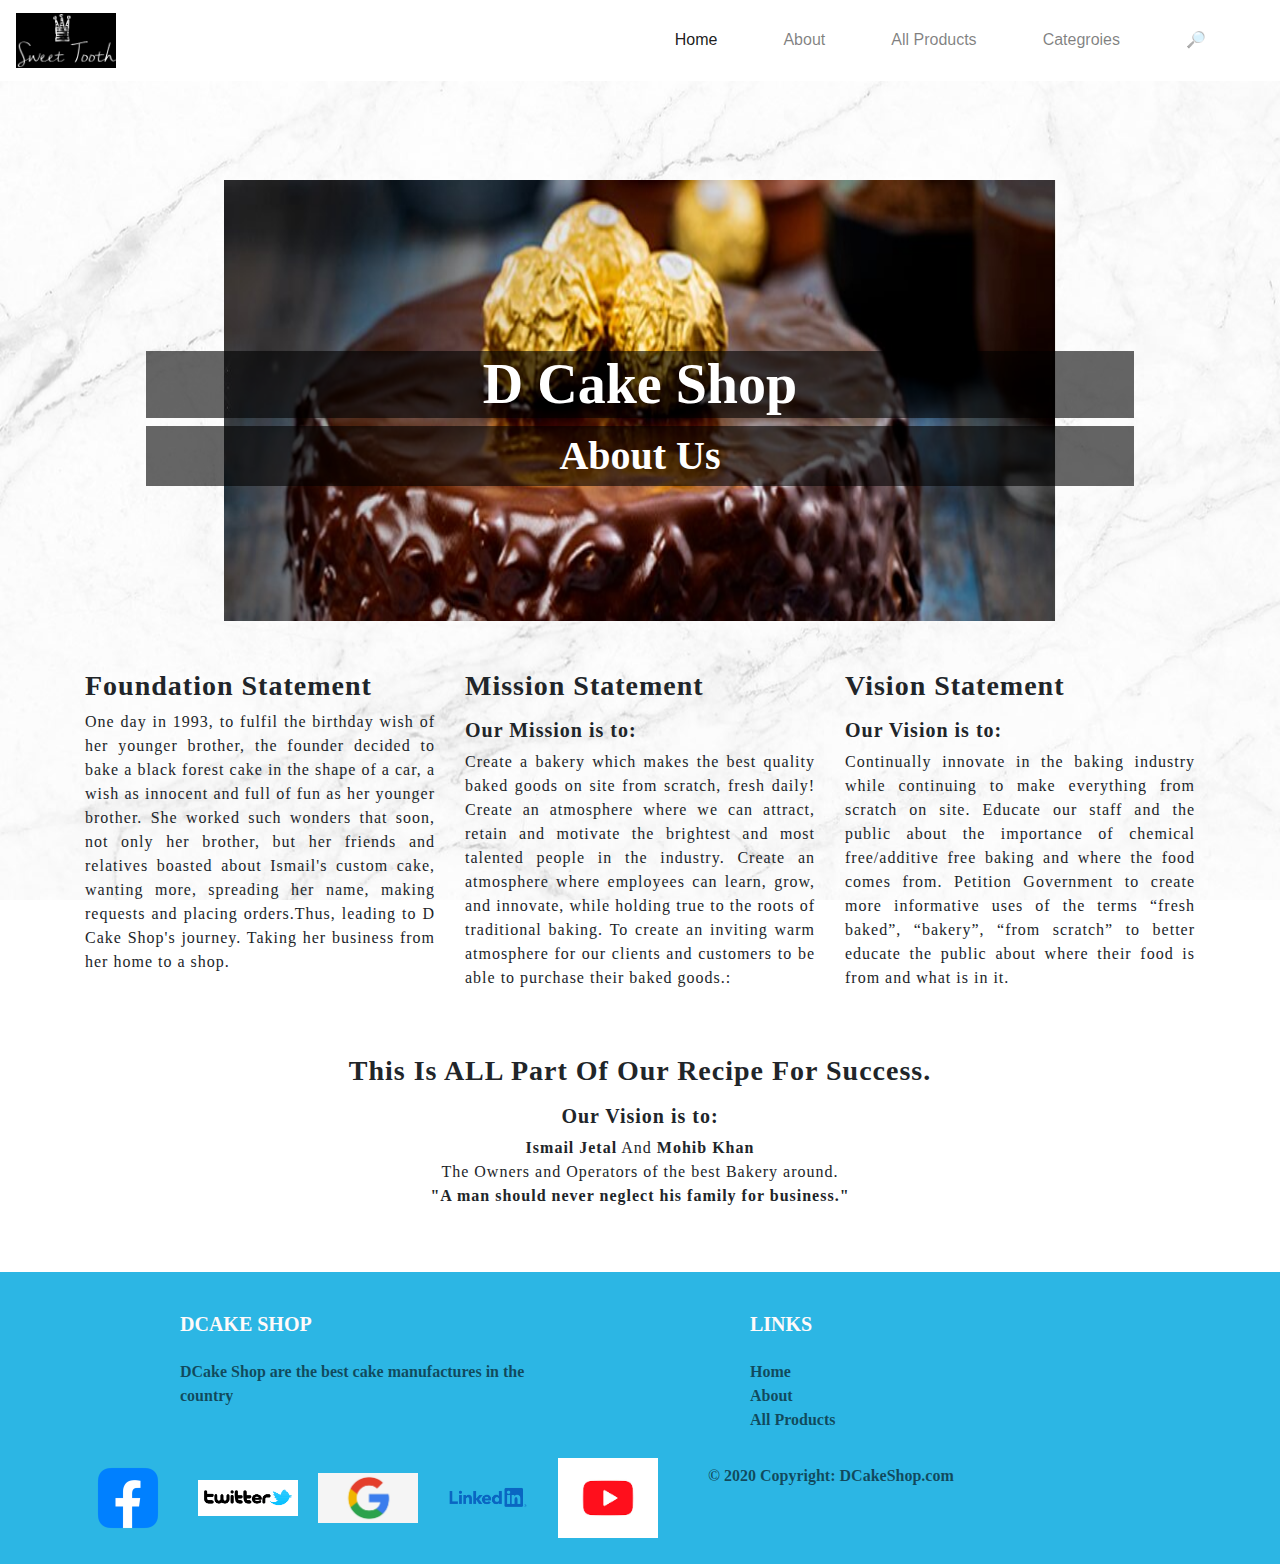
<file: aboutus.html>
<!DOCTYPE html>
<html lang="en">

<head>
  <meta charset="UTF-8">
  <meta name="viewport" content="width=device-width, initial-scale=1.0">
  <title>DCakeShop About Us</title>
  <link rel="shortcut icon" type="image/x-icon" href="./images/logo.png">
  <link rel="stylesheet" href="https://stackpath.bootstrapcdn.com/bootstrap/4.4.1/css/bootstrap.min.css"
    integrity="sha384-Vkoo8x4CGsO3+Hhxv8T/Q5PaXtkKtu6ug5TOeNV6gBiFeWPGFN9MuhOf23Q9Ifjh" crossorigin="anonymous">
  <link rel="stylesheet" type="text/css" href="css/style.css">
</head>

<body>
  <section class="navcon">
    <!-- <ul class="navbar-nav m-0">
    <li class="nav-item">
      <a class="nav-link" class="text-dark" href="aboutus.html">About</a>
    </li>
  </ul> -->

    <nav class="navbar navbar-expand-lg navbar-light">
      <a class="navbar-brand" href="#"><img src="images/logo.png" style="background-color: black;" width="100"></a>
      <button class="navbar-toggler" type="button" data-toggle="collapse" data-target="#navbarSupportedContent"
        aria-controls="navbarSupportedContent" aria-expanded="false" aria-label="Toggle navigation">
        <span class="navbar-toggler-icon"></span>
      </button>

      <div class="collapse navbar-collapse" id="navbarSupportedContent">
        <ul class="navbar-nav ml-auto">
          <li class="nav-item active">
            <a class="nav-link" href="index.html">Home <span class="sr-only">(current)</span></a>
          </li>
          <li class="nav-item">
            <a class="nav-link" href="aboutus.html">About</a>
          </li>
          <li class="nav-item">
            <a class="nav-link" href="allproducts.html">All Products</a>
          </li>
          <li class="nav-item">
            <a class="nav-link" href="#">Categroies</a>
          </li>
          <li class="nav-item">
            <a class="nav-link" href="#">&#128270;</a>
          </li>
        </ul>
      </div>
    </nav>

    <section class="abtus"
      style="background: url(images/about-us-background-img-1.jpg) right no-repeat; background-attachment: fixed;">
      <div class="main"
        style=" width: 100%; height: 60vh; background: url(images/cakebg5.jpg) no-repeat center center; background-attachment: fixed; background-size: 65% 60%;">
        <div class="container">
          <div class="title text-center">
            <h3 class="text-white font-weight-bold stfont display-4">D Cake Shop</h3>
            <span class="d-block text-white font-weight-bold stfont" style="font-size: 40px;">About Us</span>
          </div>
        </div>
      </div>
    </section>

    <section
      style="background: url(images/about-us-background-img-1.jpg) right no-repeat;  background-attachment: fixed;">
      <div class="container" style="letter-spacing: 1px;">

        <div class="row">
          <div class="col-md-4">
            <!-- Started Here -->
            <h3 class="mt-5 stfont font-weight-bold">Foundation Statement</h3>
            <p class="mt-1 stfont text-justify"> One day in 1993, to fulfil the birthday wish of her younger brother,
              the founder decided to bake a black
              forest cake in the shape of a car, a wish as innocent and full of fun as her younger brother. She worked
              such
              wonders that soon, not only her brother, but her friends and relatives boasted about Ismail's custom
              cake, wanting more, spreading her name, making requests and placing orders.Thus, leading to D Cake Shop's
              journey. Taking her business from her home to a shop.</p>
            <!-- Ended here -->
          </div>

          <div class="col-md-4">
            <!-- Started Here -->
            <h3 class="mt-5 stfont font-weight-bold">Mission Statement</h3>
            <h3 class="mt-3 stfont " style="font-size: 20px; font-weight: 600 !important;">Our Mission is to:</h3>
            <p class="stfont text-justify"> Create a bakery which makes the best quality baked goods on site from
              scratch, fresh daily!

              Create an atmosphere where we can attract, retain and motivate the brightest and most talented people in
              the industry.

              Create an atmosphere where employees can learn, grow, and innovate, while holding true to the roots of
              traditional baking.

              To create an inviting warm atmosphere for our clients and customers to be able to purchase their baked
              goods.:</p>
            <!-- Ended here -->
          </div>

          <div class="col-md-4">
            <!-- Started Here -->
            <h3 class="mt-5 stfont font-weight-bold">Vision Statement</h3>
            <h3 class="mt-3 stfont " style="font-size: 20px; font-weight: 600 !important;">Our Vision is to:</h3>
            <p class="mt-1 stfont text-justify">
              Continually innovate in the baking industry while continuing to make everything from scratch on site.

              Educate our staff and the public about the importance of chemical free/additive free baking and where the
              food comes from.

              Petition Government to create more informative uses of the terms “fresh baked”, “bakery”, “from scratch”
              to better educate the public about where their food is from and what is in it.
              <!-- Ended here -->


          </div>
        </div>
        <div class="text-center pb-5">
          <!-- Started Here -->
          <h3 class="mt-5 text-center stfont font-weight-bold">This Is ALL Part Of Our Recipe For Success.</h3>
          <h3 class="mt-3 text-center stfont " style="font-size: 20px; font-weight: 600 !important;">Our Vision is to:
          </h3>
          <p class="mt-1 text-center stfont text-justify">
            <b>Ismail Jetal</b> And <b>Mohib Khan</b>
            <br>
            The Owners and Operators of the best Bakery around.
            <br>
            <b>"A man should never neglect his family for business."</b>
            <!-- Ended here -->
        </div>
    </section>





    <footer class="page-footer font-small text-white bg-dark pt-4">

      <!-- Footer Links -->
      <div class="container text-center text-md-left">

        <!-- Grid row -->
        <div class="row">

          <!-- Grid column -->
          <div class="col-md-4 mx-auto">

            <!-- Content -->
            <h5 class="font-weight-bold text-uppercase mt-3 mb-4">DCake Shop</h5>
            <p>DCake Shop are the best cake manufactures in the country</p>

          </div>
          <!-- Grid column -->

          <hr class="clearfix w-100 d-md-none">

          <!-- Grid column -->
          <div class="col-md-2 mx-auto">

            <!-- Links -->
            <h5 class="font-weight-bold text-uppercase mt-3 mb-4">Links</h5>

            <ul class="list-unstyled">
              <li>
                <a href="index.html">Home</a>
              </li>
              <li>
                <a href="aboutus.html">About</a>
              </li>
              <li>
                <a href="allproducts.html">All Products</a>
              </li>
            </ul>

          </div>


          <hr class="clearfix w-100 d-md-none">

          <hr>

           <!-- Social buttons -->
        <ul class="list-unstyled list-inline text-center">
          <li class="list-inline-item">
            <a class="btn-floating btn-fb mx-1">
              <i class="fab fa-facebook-f"><a href="#"><img 
                width="100rem" height="auto"
                src="./images/Social buttons-1.jpg" alt=""></a> </i>
            </a>
          </li>
          <li class="list-inline-item">
            <a class="btn-floating btn-tw mx-1">
              <i class="fab fa-twitter"><a href="#"><img 
                width="100rem" height="auto"
                src="./images/Social buttons-2.jpg" alt=""></a> </i>
            </a>
          </li>
          <li class="list-inline-item">
            <a class="btn-floating btn-gplus mx-1">
              <i class="fab fa-google-plus-g"><a href="#"><img 
                width="100rem" height="auto"
                src="./images/Social buttons-5.jpg" alt=""></a></i>
            </a>
          </li>
          <li class="list-inline-item">
            <a class="btn-floating btn-li mx-1">
              <i class="fab fa-linkedin-in"><a href="#"><img 
                width="100rem" height="auto"
                src="./images/Social buttons-3.jpg" alt=""></a></i>
            </a>
          </li>
          <li class="list-inline-item">
            <a class="btn-floating btn-dribbble mx-1">
              <i class="fab fa-dribbble"><a href="#"><img 
                width="100rem" height="auto"
                src="./images/Social buttons-4.jpg" alt=""></a> </i>
            </a>
          </li>
        </ul>
          <!-- Social buttons -->

          <div class="footer-copyright text-center py-3">© 2020 Copyright:
            <a href="index.html"> DCakeShop.com</a>
          </div>

    </footer>
  </section>

  <script src="https://code.jquery.com/jquery-3.4.1.slim.min.js"
    integrity="sha384-J6qa4849blE2+poT4WnyKhv5vZF5SrPo0iEjwBvKU7imGFAV0wwj1yYfoRSJoZ+n"
    crossorigin="anonymous"></script>
  <script src="https://cdn.jsdelivr.net/npm/popper.js@1.16.0/dist/umd/popper.min.js"
    integrity="sha384-Q6E9RHvbIyZFJoft+2mJbHaEWldlvI9IOYy5n3zV9zzTtmI3UksdQRVvoxMfooAo"
    crossorigin="anonymous"></script>
  <script src="https://stackpath.bootstrapcdn.com/bootstrap/4.4.1/js/bootstrap.min.js"
    integrity="sha384-wfSDF2E50Y2D1uUdj0O3uMBJnjuUD4Ih7YwaYd1iqfktj0Uod8GCExl3Og8ifwB6"
    crossorigin="anonymous"></script>
</body>

</html>
</file>
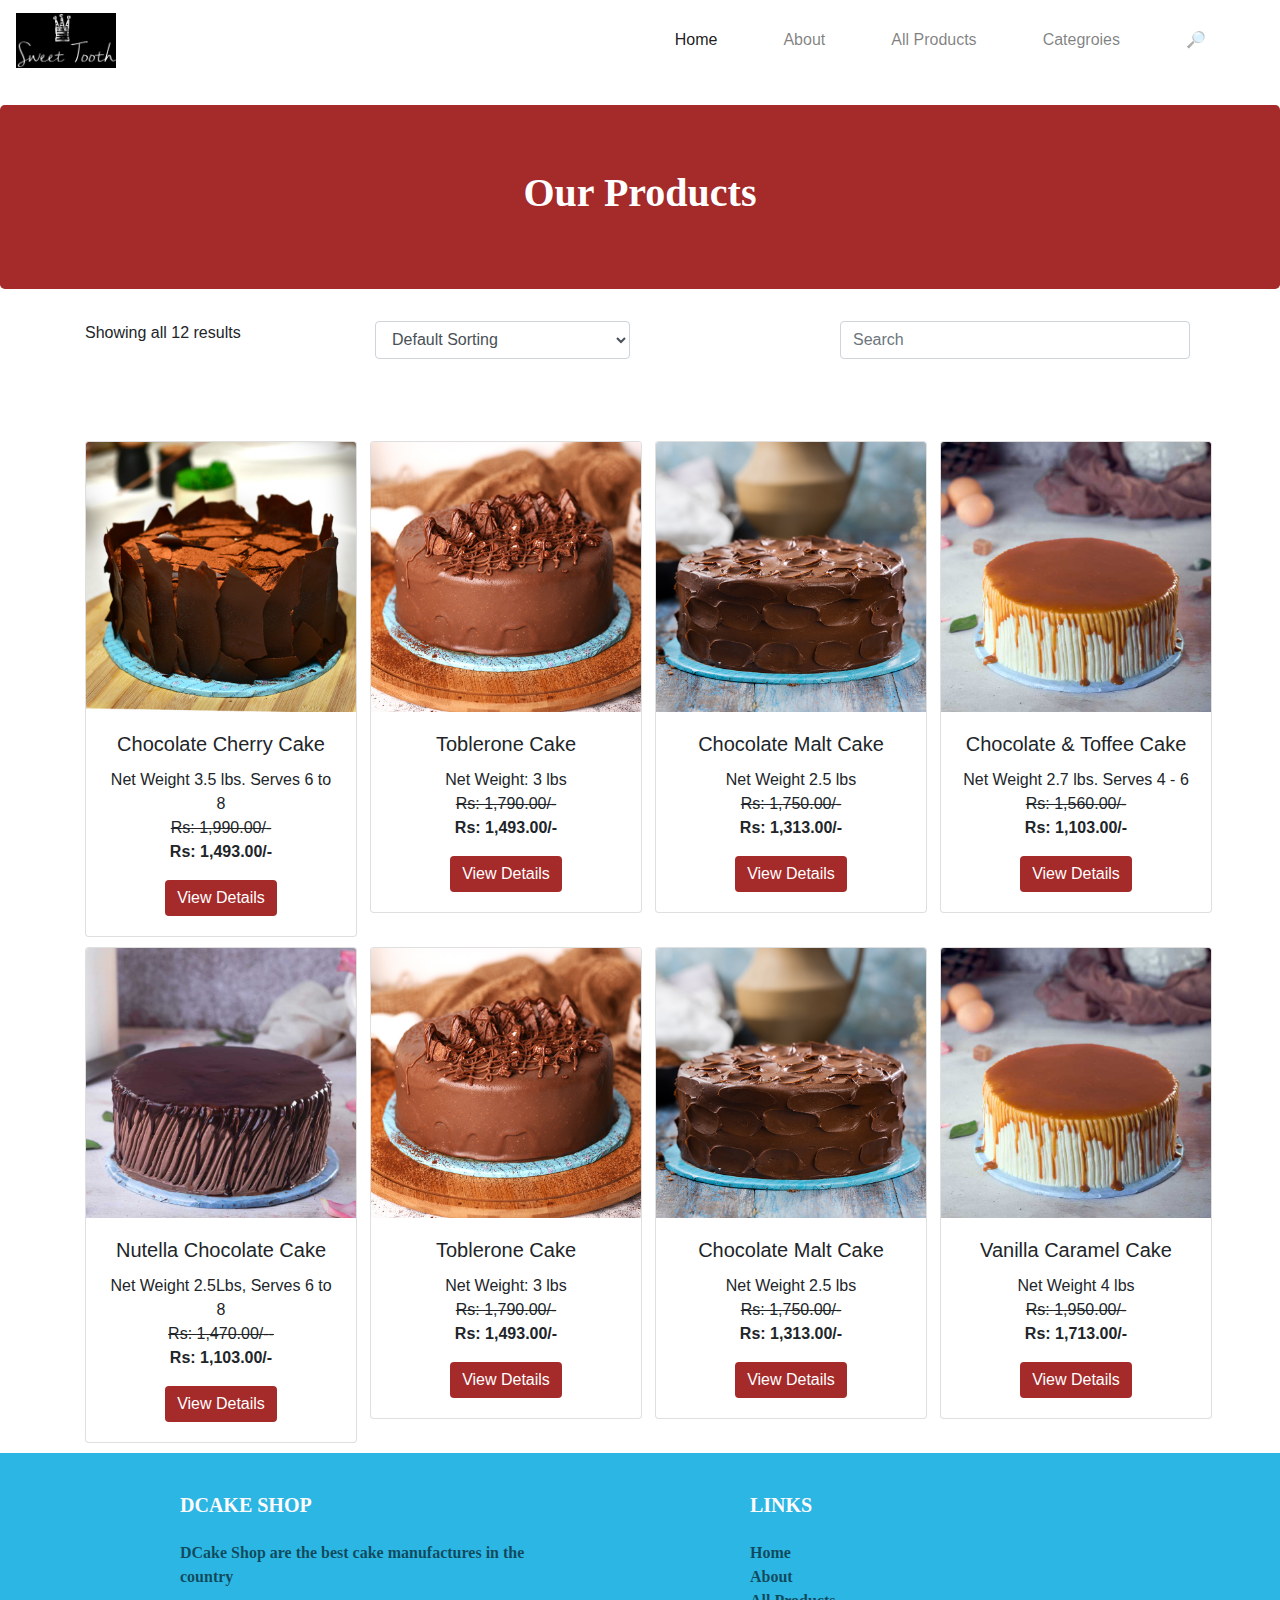
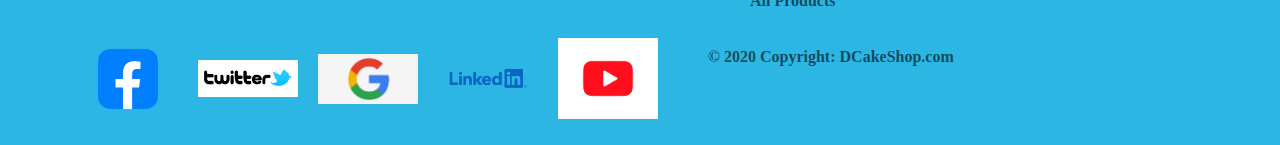
<file: allproducts.html>
<!DOCTYPE html>
<html lang="en">

<head>
  <meta charset="UTF-8">
  <meta name="viewport" content="width=device-width, initial-scale=1.0">
  <title>DCakeShop All Products</title>
  <link rel="shortcut icon" type="image/x-icon" href="./images/logo.png">
  <link rel="stylesheet" href="https://stackpath.bootstrapcdn.com/bootstrap/4.4.1/css/bootstrap.min.css"
    integrity="sha384-Vkoo8x4CGsO3+Hhxv8T/Q5PaXtkKtu6ug5TOeNV6gBiFeWPGFN9MuhOf23Q9Ifjh" crossorigin="anonymous">
  <link rel="stylesheet" type="text/css" href="css/style.css">
  <style>
    .col-md-3 {
      margin-bottom: 10px !important;
    }

    .btn-danger {
      background: brown !important;
      outline: brown;
      border: brown;
    }
  </style>
</head>

<body>
  <nav class="navbar navbar-expand-lg navbar-light">
    <a class="navbar-brand" href="#"><img src="images/logo.png" style="background-color: black;" width="100"></a>
    <button class="navbar-toggler" type="button" data-toggle="collapse" data-target="#navbarSupportedContent"
      aria-controls="navbarSupportedContent" aria-expanded="false" aria-label="Toggle navigation">
      <span class="navbar-toggler-icon"></span>
    </button>

    <div class="collapse navbar-collapse" id="navbarSupportedContent">
      <ul class="navbar-nav ml-auto">
        <li class="nav-item active">
          <a class="nav-link" href="index.html">Home <span class="sr-only">(current)</span></a>
        </li>
        <li class="nav-item">
          <a class="nav-link" href="aboutus.html">About</a>
        </li>
        <li class="nav-item">
          <a class="nav-link" href="allproducts.html">All Products</a>
        </li>
        <li class="nav-item">
          <a class="nav-link" href="#">Categroies</a>
        </li>
        <li class="nav-item">
          <a class="nav-link" href="#">&#128270;</a>
        </li>
      </ul>
    </div>
  </nav>
  <br>

  <section>
    <div class="jumbotron" style="background-color: brown; color: white;">
      <div class="container">
        <h1 class="stfont text-center font-weight-bold">Our Products</h1>
      </div>
    </div>
  </section>

  <section>
    <div class="container">
      <div class="row">
        <div class="col-md-2" style="margin-right: 100px;">
          <span>Showing all 12 results</span>
        </div>
        <div class="col-md-3" style="margin-right: 180px !important;">
          <select class="form-control">
            <option>Default Sorting</option>
            <option>Sort By Popularity</option>
            <option>Sort By Average Rating</option>
            <option>Sort By NewNess</option>
            <option>Sort By Price Low To High</option>
          </select>
        </div>
        <div class="col-md-4">
          <form>
            <input type="text" class="form-control" name="Search" placeholder="Search" />
          </form>
        </div>
      </div>
    </div>
  </section>

  <br>
  <br>
  <br>

  <section class="text-center">
    <div class="container">
      <div class="row">
        <div class="col-md-3">
          <div class="card" style="width: 17rem;">
            <img class="card-img-top" src="images/chocolatecake.jpeg" width="100%" alt="Card image cap">
            <div class="card-body">
              <h5 class="card-title">Chocolate Cherry Cake</h5>
              <p class="card-text">Net Weight 3.5 lbs. Serves 6 to 8 <br> <del>Rs: 1,990.00/-</del><br><b>Rs:
                  1,493.00/-</b></p>
              <a href="product.html" class="btn btn-danger">View Details</a>
            </div>
          </div>
        </div>

        <div class="col-md-3 ">
          <div class="card" style="width: 17rem;">
            <img class="card-img-top" src="images/tobleronecake.jpeg" width="100%" alt="Card image cap">
            <div class="card-body">
              <h5 class="card-title">Toblerone Cake</h5>
              <p class="card-text">Net Weight: 3 lbs<br><del>Rs: 1,790.00/-</del><br><b>Rs: 1,493.00/-</b></p>
              <a href="product.html" class="btn btn-danger">View Details</a>
            </div>
          </div>
        </div>

        <div class="col-md-3">
          <div class="card" style="width: 17rem;">
            <img class="card-img-top" src="images/chocomaltcake.jpeg" width="100%" alt="Card image cap">
            <div class="card-body">
              <h5 class="card-title">Chocolate Malt Cake</h5>
              <p class="card-text">Net Weight 2.5 lbs<br><del>Rs: 1,750.00/-</del><br><b>Rs: 1,313.00/-</b></p>
              <a href="product.html" class="btn btn-danger">View Details</a>
            </div>
          </div>
        </div>
        <div class="col-md-3">
          <div class="card" style="width: 17rem;">
            <img class="card-img-top" src="images/vanillacaramelcake.jpg" width="100%" alt="Card image cap">
            <div class="card-body">
              <h5 class="card-title">Chocolate & Toffee Cake</h5>
              <p class="card-text">Net Weight 2.7 lbs. Serves 4 - 6 <br><del>Rs: 1,560.00/-</del><br><b>Rs:
                  1,103.00/-</b></p>
              <a href="product.html" class="btn btn-danger">View Details</a>
            </div>
          </div>
        </div>
      </div>
      <div class="row">
        <div class="col-md-3">
          <div class="card" style="width: 17rem;">
            <img class="card-img-top" src="images/nutellachococake.jpg" width="100%" alt="Card image cap">
            <div class="card-body">
              <h5 class="card-title">Nutella Chocolate Cake</h5>
              <p class="card-text">Net Weight 2.5Lbs, Serves 6 to 8<br> <del>Rs: 1,470.00/--</del><br><b>Rs:
                  1,103.00/-</b></p>
              <a href="product.html" class="btn btn-danger">View Details</a>
            </div>
          </div>
        </div>

        <div class="col-md-3 ">
          <div class="card" style="width: 17rem;">
            <img class="card-img-top" src="images/tobleronecake.jpeg" width="100%" alt="Card image cap">
            <div class="card-body">
              <h5 class="card-title">Toblerone Cake</h5>
              <p class="card-text">Net Weight: 3 lbs<br><del>Rs: 1,790.00/-</del><br><b>Rs: 1,493.00/-</b></p>
              <a href="product.html" class="btn btn-danger">View Details</a>
            </div>
          </div>
        </div>

        <div class="col-md-3">
          <div class="card" style="width: 17rem;">
            <img class="card-img-top" src="images/chocomaltcake.jpeg" width="100%" alt="Card image cap">
            <div class="card-body">
              <h5 class="card-title">Chocolate Malt Cake</h5>
              <p class="card-text">Net Weight 2.5 lbs<br><del>Rs: 1,750.00/-</del><br><b>Rs: 1,313.00/-</b></p>
              <a href="product.html" class="btn btn-danger">View Details</a>
            </div>
          </div>
        </div>
        <div class="col-md-3">
          <div class="card" style="width: 17rem;">
            <img class="card-img-top" src="images/vanillacaramelcake.jpg" width="100%" alt="Card image cap">
            <div class="card-body">
              <h5 class="card-title">Vanilla Caramel Cake</h5>
              <p class="card-text">Net Weight 4 lbs<br><del>Rs: 1,950.00/-</del><br><b>Rs: 1,713.00/-</b></p>
              <a href="product.html" class="btn btn-danger">View Details</a>
            </div>
          </div>
        </div>
      </div>
    </div>
  </section>

  <footer class="page-footer font-small text-white bg-dark pt-4">

    <!-- Footer Links -->
    <div class="container text-center text-md-left">

      <!-- Grid row -->
      <div class="row">

        <!-- Grid column -->
        <div class="col-md-4 mx-auto">

          <!-- Content -->
          <h5 class="font-weight-bold text-uppercase mt-3 mb-4">DCake Shop</h5>
          <p>DCake Shop are the best cake manufactures in the country</p>

        </div>
        <!-- Grid column -->

        <hr class="clearfix w-100 d-md-none">

        <!-- Grid column -->
        <div class="col-md-2 mx-auto">

          <!-- Links -->
          <h5 class="font-weight-bold text-uppercase mt-3 mb-4">Links</h5>

          <ul class="list-unstyled">
            <li>
              <a href="index.html">Home</a>
            </li>
            <li>
              <a href="aboutus.html">About</a>
            </li>
            <li>
              <a href="allproducts.html">All Products</a>
            </li>
          </ul>

        </div>


        <hr class="clearfix w-100 d-md-none">

        <hr>

   <!-- Social buttons -->
   <ul class="list-unstyled list-inline text-center">
    <li class="list-inline-item">
      <a class="btn-floating btn-fb mx-1">
        <i class="fab fa-facebook-f"><a href="#"><img 
          width="100rem" height="auto"
          src="./images/Social buttons-1.jpg" alt=""></a> </i>
      </a>
    </li>
    <li class="list-inline-item">
      <a class="btn-floating btn-tw mx-1">
        <i class="fab fa-twitter"><a href="#"><img 
          width="100rem" height="auto"
          src="./images/Social buttons-2.jpg" alt=""></a> </i>
      </a>
    </li>
    <li class="list-inline-item">
      <a class="btn-floating btn-gplus mx-1">
        <i class="fab fa-google-plus-g"><a href="#"><img 
          width="100rem" height="auto"
          src="./images/Social buttons-5.jpg" alt=""></a></i>
      </a>
    </li>
    <li class="list-inline-item">
      <a class="btn-floating btn-li mx-1">
        <i class="fab fa-linkedin-in"><a href="#"><img 
          width="100rem" height="auto"
          src="./images/Social buttons-3.jpg" alt=""></a></i>
      </a>
    </li>
    <li class="list-inline-item">
      <a class="btn-floating btn-dribbble mx-1">
        <i class="fab fa-dribbble"><a href="#"><img 
          width="100rem" height="auto"
          src="./images/Social buttons-4.jpg" alt=""></a> </i>
      </a>
    </li>
  </ul>
        <!-- Social buttons -->

        <div class="footer-copyright text-center py-3">© 2020 Copyright:
          <a href="index.html"> DCakeShop.com</a>
        </div>

  </footer>
  <script src="https://code.jquery.com/jquery-3.4.1.slim.min.js"
    integrity="sha384-J6qa4849blE2+poT4WnyKhv5vZF5SrPo0iEjwBvKU7imGFAV0wwj1yYfoRSJoZ+n"
    crossorigin="anonymous"></script>
  <script src="https://cdn.jsdelivr.net/npm/popper.js@1.16.0/dist/umd/popper.min.js"
    integrity="sha384-Q6E9RHvbIyZFJoft+2mJbHaEWldlvI9IOYy5n3zV9zzTtmI3UksdQRVvoxMfooAo"
    crossorigin="anonymous"></script>
  <script src="https://stackpath.bootstrapcdn.com/bootstrap/4.4.1/js/bootstrap.min.js"
    integrity="sha384-wfSDF2E50Y2D1uUdj0O3uMBJnjuUD4Ih7YwaYd1iqfktj0Uod8GCExl3Og8ifwB6"
    crossorigin="anonymous"></script>
</body>

</html>
</file>
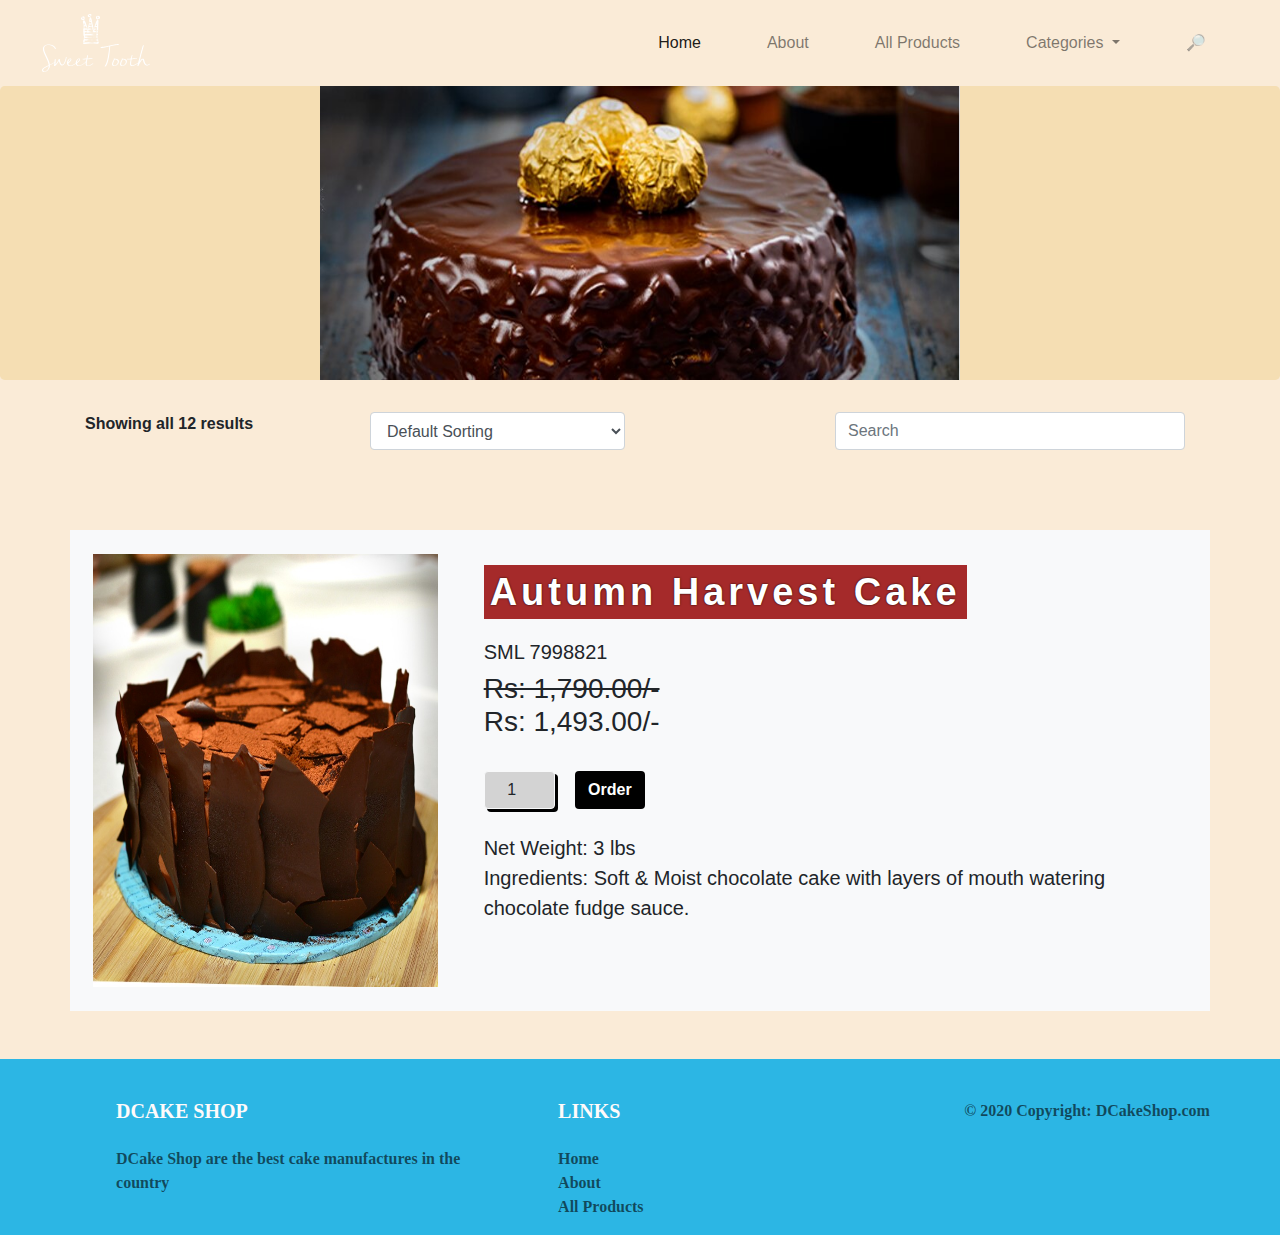
<file: product.html>
<!DOCTYPE html>
<html lang="en">

<head>
  <meta charset="UTF-8">
  <meta name="viewport" content="width=device-width, initial-scale=1.0">
  <title>DCakeShop Products</title>
  <link rel="shortcut icon" type="image/x-icon" href="./images/logo.png">
  <link rel="stylesheet" href="https://stackpath.bootstrapcdn.com/bootstrap/4.4.1/css/bootstrap.min.css"
    integrity="sha384-Vkoo8x4CGsO3+Hhxv8T/Q5PaXtkKtu6ug5TOeNV6gBiFeWPGFN9MuhOf23Q9Ifjh" crossorigin="anonymous">
  <link rel="stylesheet" type="text/css" href="css/style.css">
  <!------ Include the above in your HEAD tag ---------->
</head>

<body style="background-color: antiquewhite;">
  <nav class="navbar navbar-expand-lg navbar-light">
    <a class="navbar-brand ml-4" href="#"><img src="images/logo.png" width="110"></a>
    <button class="navbar-toggler" type="button" data-toggle="collapse" data-target="#navbarSupportedContent"
      aria-controls="navbarSupportedContent" aria-expanded="false" aria-label="Toggle navigation">
      <span class="navbar-toggler-icon"></span>
    </button>

    <div class="collapse navbar-collapse" id="navbarSupportedContent">
      <ul class="navbar-nav ml-auto">
        <li class="nav-item active">
          <a class="nav-link" href="index.html">Home <span class="sr-only">(current)</span></a>
        </li>
        <li class="nav-item">
          <a class="nav-link" href="aboutus.html">About</a>
        </li>
        <li class="nav-item">
          <a class="nav-link" href="allproducts.html">All Products</a>
        </li>
        <li class="nav-item dropdown">
          <a class="nav-link dropdown-toggle" href="#" id="navbarDropdown" role="button" data-toggle="dropdown"
            aria-haspopup="true" aria-expanded="false">
            Categories
          </a>
          <div class="dropdown-menu" aria-labelledby="navbarDropdown">
            <a class="dropdown-item" href="anniversary.html">Anniversary</a>
            <a class="dropdown-item" href="birthday.html">Birthday</a>
            <a class="dropdown-item" href="engagement.html">Engagement</a>
            <a class="dropdown-item" href="marrage.html">Marriage</a>
          </div>
        </li>
        <li class="nav-item">
          <a class="nav-link" href="#">&#128270;</a>
        </li>
      </ul>
    </div>
  </nav>
  <section>
    <div class="jumbotron bg-transparent"
      style="background-color: wheat !important; background: url(images/cakebg5.jpg) no-repeat center; background-size: 50% 100%; padding-bottom: 230px;">

    </div>
  </section>

  <section>
    <div class="container">
      <div class="row">
        <div class="col-md-3 mb-3" style="">
          <span class="font-weight-bold">Showing all 12 results</span>
        </div>
        <div class="col-md-3 mb-3" style="margin-right: 180px !important;">
          <select class="form-control">
            <option>Default Sorting</option>
            <option>Sort By Popularity</option>
            <option>Sort By Average Rating</option>
            <option>Sort By NewNess</option>
            <option>Sort By Price Low To High</option>
          </select>
        </div>
        <div class="col-md-4">
          <form>
            <input type="text" class="form-control" name="Search" placeholder="Search" />
          </form>
        </div>
      </div>
    </div>
  </section>

  <br>
  <br>

  <section class="mt-3">
    <div class="container">
      <!-- <div class="boundry" style=" background-color: maroon; width: 70vw; padding: 0 10px; margin-bottom: 50px;">-->
      <!--<div class="row">
                <div class="col-md-10 p-5">
                    <div class="card mb-3">
                      <img class="card-img-top" src="images/chocomousse.jpg" alt="Card image cap">
                      <div class="card-body">
                        <h5 class="card-title">Card title</h5>
                        <p class="card-text">This is a wider card with supporting text below as a natural lead-in to additional content. This content is a little bit longer.</p>
                        <p class="card-text"><small class="text-muted">Last updated 3 mins ago</small></p>
                      </div>
                    </div>
                </div>
            </div>
        </div>-->
      <!--</div>-->

      <div class="row bg-light p-2 py-4 mb-5">
        <div class="col-md-4">
          <img src="images/chocolatecake.jpeg" height="100%" width="100%" class="mb-5">
        </div>
        <div class="col-md-8">
          <div class="jumbotron bg-transparent p-3">
            <h3
              style="font-size: 38px; letter-spacing: 4px; font-weight: bold; color: white; text-shadow: 0px 0px 2px black;">
              <span style="background: brown; padding:6px;">Autumn Harvest Cake</span>
            </h3>
            <h4 class="mt-4 lead" style="font-weight: 500;">SML 7998821</h4>
            <h3><del>Rs: 1,790.00/-</del><br>Rs: 1,493.00/-</h3>
            <input type="number" style="box-shadow: 3px 3px black; background: lightgrey;"
              class="btn btn-light mr-3 mt-4" value="1" id="qty" min="1" max="6" onKeyUp="Restriction(this)">
            <a href="checkout.html" class="btn mt-4"
              style="background: black; color: white; font-weight:bold;">Order</a>
            <p class="mt-4 lead">Net Weight: 3 lbs<br> Ingredients:
              Soft & Moist chocolate cake with layers of mouth watering chocolate fudge sauce.</p>
            <script>

              var q = document.getElementById('qty');

              function Restriction(input) {
                if (input.value < 1) {
                  input.value = 1;
                }
                if (input.value >= 6) {
                  input.value = 6;
                }
                //var regex = /[^a-z]/gi;
                //input.value = input.value.replace(regex, "");
              }

              if (q.value) {

              }

            </script>
            <!--<h3 style="font-family: Verdana, Geneva, sans-serif" class="mt-5 lead font-weight-bold">Rs: 1,493.00/-</h3>-->
          </div>
        </div>
      </div>

    </div>
  </section>

  <footer class="page-footer font-small text-white bg-dark pt-4">

    <!-- Footer Links -->
    <div class="container text-center text-md-left">

      <!-- Grid row -->
      <div class="row">

        <!-- Grid column -->
        <div class="col-md-4 mx-auto">

          <!-- Content -->
          <h5 class="font-weight-bold text-uppercase mt-3 mb-4">DCake Shop</h5>
          <p>DCake Shop are the best cake manufactures in the country</p>

        </div>
        <!-- Grid column -->

        <hr class="clearfix w-100 d-md-none">

        <!-- Grid column -->
        <div class="col-md-2 mx-auto">

          <!-- Links -->
          <h5 class="font-weight-bold text-uppercase mt-3 mb-4">Links</h5>

          <ul class="list-unstyled">
            <li>
              <a href="index.html">Home</a>
            </li>
            <li>
              <a href="aboutus.html">About</a>
            </li>
            <li>
              <a href="allproducts.html">All Products</a>
            </li>
          </ul>

        </div>


        <hr class="clearfix w-100 d-md-none">

        <hr>

        <!-- Social buttons -->
        <ul class="list-unstyled list-inline text-center">
          <li class="list-inline-item">
            <a class="btn-floating btn-fb mx-1">
              <i class="fab fa-facebook-f"> </i>
            </a>
          </li>
          <li class="list-inline-item">
            <a class="btn-floating btn-tw mx-1">
              <i class="fab fa-twitter"> </i>
            </a>
          </li>
          <li class="list-inline-item">
            <a class="btn-floating btn-gplus mx-1">
              <i class="fab fa-google-plus-g"> </i>
            </a>
          </li>
          <li class="list-inline-item">
            <a class="btn-floating btn-li mx-1">
              <i class="fab fa-linkedin-in"> </i>
            </a>
          </li>
          <li class="list-inline-item">
            <a class="btn-floating btn-dribbble mx-1">
              <i class="fab fa-dribbble"> </i>
            </a>
          </li>
        </ul>
        <!-- Social buttons -->

        <div class="footer-copyright text-center py-3">© 2020 Copyright:
          <a href="index.html"> DCakeShop.com</a>
        </div>

  </footer>

  <script src="https://code.jquery.com/jquery-3.4.1.slim.min.js"
    integrity="sha384-J6qa4849blE2+poT4WnyKhv5vZF5SrPo0iEjwBvKU7imGFAV0wwj1yYfoRSJoZ+n"
    crossorigin="anonymous"></script>
  <script src="https://cdn.jsdelivr.net/npm/popper.js@1.16.0/dist/umd/popper.min.js"
    integrity="sha384-Q6E9RHvbIyZFJoft+2mJbHaEWldlvI9IOYy5n3zV9zzTtmI3UksdQRVvoxMfooAo"
    crossorigin="anonymous"></script>
  <script src="https://stackpath.bootstrapcdn.com/bootstrap/4.4.1/js/bootstrap.min.js"
    integrity="sha384-wfSDF2E50Y2D1uUdj0O3uMBJnjuUD4Ih7YwaYd1iqfktj0Uod8GCExl3Og8ifwB6"
    crossorigin="anonymous"></script>

</body>

</html>
</file>
<file: css/style.css>
li
{
    margin-right: 50px;
}
.del
{
    margin-top: 250px;
    font-family: cursive;
    font-size: 3vw !important;
    font-weight: bold;
}
.captionst
{
    font-size: 13px !important;
    font-weight: 500;
    position: relative;
    bottom: 40px;
    color: gray;
    letter-spacing: 3px;
}
@media only screen and (max-width: 600px) {
    .del {
      margin-top: 450px !important;
    }
  }
.tab
{
    position: relative;
    bottom: 30px;
    background: black;
}
.bh h3
{
    margin-top: 70px !important;
    font-size: 35px;
}
.desc
{
    widows: 50%;
}
.typ-cake h3
{
    position: relative;
    top: 70px;
    font-family: cursive;
    font-weight: bold;
}
.col1 p
{
    font-family: initial;
    letter-spacing: 0.5px;
}
.amazing-taste
{
    width: 100%;
    height: 80vh;
    background: url(../images/bg2.jpg);
}
.stfont
{
    font-family: initial;
}
.image-holder
{
    display: grid;
    place-items: center;
}
#caketitle
{
    text-align: center;
}
.main::before
{
    /* content: '';
    position: absolute;
    top: 0;
    left: 0;
    width: 100%;
    height: 70vh;
    background-color: rgba(0, 0, 0, 0.6); */
}
.title h3, .title span
{
    position: relative;
    top: 270px;
    background: rgba(0, 0, 0, 0.6);
    width: 89%;
    left: 5.5%;
}
footer h5
{
    color: snow;
}
.page-footer
{
    background: #2cb6e4 !important;
}
footer, footer a, footer p, .footer-copyright
{
    color: rgba(0, 0, 0, 0.6);
    font-family: initial;
    font-weight: bold;
}
::selection
{
    background: brown;
    color: white;
    font-weight: bold;
}
.navcon::after
{
    /* content: '';
    top: 0;
    left: 0;
    width: 100% !important;
    height: 100% !important;
    background: rgba(255, 255, 255, 0.9) !important;
    position: fixed;
    text-align: center; */
}

@media only screen and (min-width: 480px){
    .del {
        margin-top: 450px !important;
      }
    }
  .tab
  {
      position: relative;
      bottom: 30px;
      background: black;
  }
  .bh h3
  {
      margin-top: 70px !important;
      font-size: 35px;
  }
  .desc
  {
      widows: 50%;
  }
  .typ-cake h3
  {
      position: relative;
      top: 70px;
      font-family: cursive;
      font-weight: bold;
  }
  .col1 p
  {
      font-family: initial;
      letter-spacing: 0.5px;
  }
  .amazing-taste
  {
      width: 100%;
      height: 80vh;
      background: url(../images/bg2.jpg);
  }
  .stfont
  {
      font-family: initial;
  }
  .image-holder
  {
      display: grid;
      place-items: center;
  }
  #caketitle
  {
      text-align: center;
  }
  .main::before
  {
      /* content: '';
      position: absolute;
      top: 0;
      left: 0;
      width: 100%;
      height: 70vh;
      background-color: rgba(0, 0, 0, 0.6); */
  }
  .title h3, .title span
  {
      position: relative;
      top: 270px;
      background: rgba(0, 0, 0, 0.6);
      width: 89%;
      left: 5.5%;
  }
  footer h5
  {
      color: snow;
  }
  .page-footer
  {
      background: #2cb6e4 !important;
  }
  footer, footer a, footer p, .footer-copyright
  {
      color: rgba(0, 0, 0, 0.6);
      font-family: initial;
      font-weight: bold;
  }
  ::selection
  {
      background: brown;
      color: white;
      font-weight: bold;
  }
  .navcon::after
  {
      /* content: '';
      top: 0;
      left: 0;
      width: 100% !important;
      height: 100% !important;
      background: rgba(255, 255, 255, 0.9) !important;
      position: fixed;
      text-align: center; */
  }
</file>
